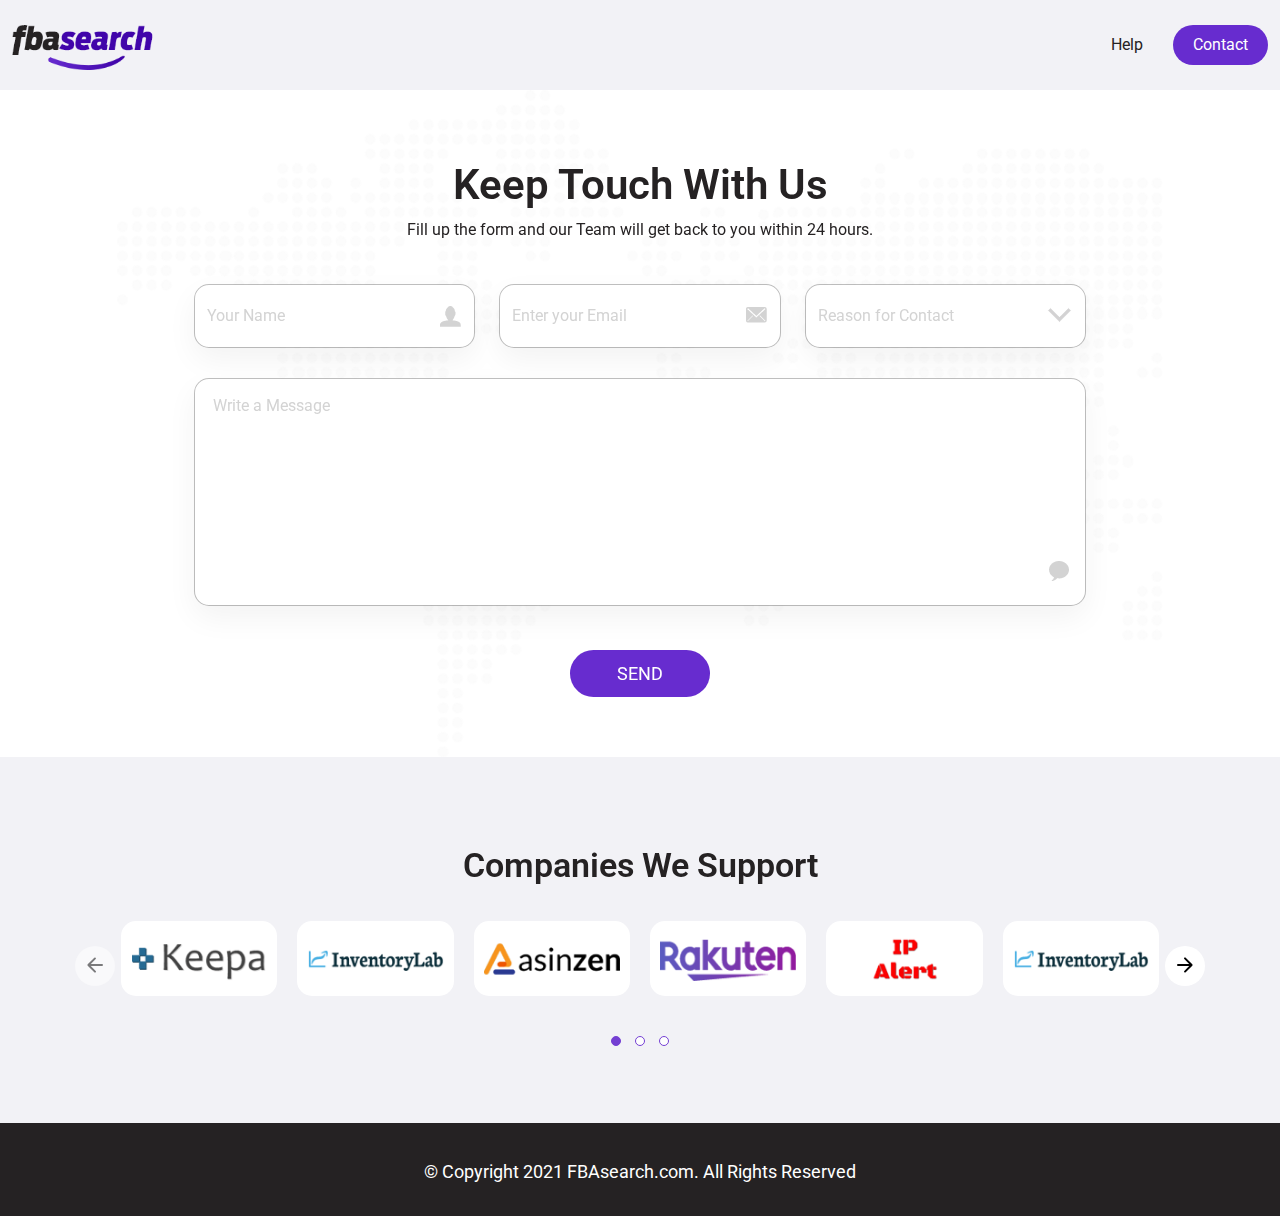
<file: fba search/contact.html>
<!DOCTYPE html>
<html lang="en">
   <head>
      <meta charset="utf-8">
      <meta content="width=device-width, initial-scale=1.0" name="viewport">
      <title>FBA Search</title>
      <meta content="" name="description">
      <meta content="" name="keywords">
      <!-- Favicons -->  
      <link href="assets/img/favicon.png" rel="icon">
      <link href="assets/img/apple-touch-icon.png" rel="apple-touch-icon">
      <!-- Google Fonts -->  
      <link href="https://fonts.googleapis.com/css2?family=Roboto:wght@100;300;400;500;700;900&display=swap" rel="stylesheet">
      <!-- Vendor CSS Files -->  
      <link href="assets/vendor/bootstrap/css/bootstrap.min.css" rel="stylesheet">
      <link href="assets/vendor/bootstrap-icons/bootstrap-icons.css" rel="stylesheet">
      <link href="assets/vendor/aos/aos.css" rel="stylesheet">
      <link href="assets/vendor/swiper/swiper-bundle.min.css" rel="stylesheet">
      <!-- Template Main CSS File -->  
      <link href="assets/css/style.css" rel="stylesheet">
   </head>
   <body>
      <!-- ======= Header ======= -->  
      <header id="header" class="header fixed-top inner-header">
         <div class="container-fluid container-xl d-flex align-items-center justify-content-between">
            <a href="index.html" class="logo d-flex align-items-center">        <img src="assets/img/logo.png" alt="">      </a>      
            <nav id="navbar" class="navbar">
               <ul>
                  <li><a class="nav-link scrollto " href="faq.html">Help</a></li>
                  <li><a class="getstarted scrollto" href="contact.html">Contact</a></li>
               </ul>
               <i class="bi bi-list mobile-nav-toggle"></i>      
            </nav>
            <!-- .navbar -->    
         </div>
      </header>
      <!-- End Header -->     <!-- ======= search Section ======= -->    
      <section id="contact" class="contact-box">
         <div class="container" data-aos="fade-up">
            <div class="row">
               <div class="col-lg-12 text-center">
                  <div class="contact" data-aos="fade-up" data-aos-delay="200">
                     <h2>Keep Touch With Us</h2>
                     <p>Fill up the form and our Team will get back to you within 24 hours.</p>
                  </div>
               </div>
            </div>
            <div class="row f-box">
               <div class="col-lg-1"></div>
               <div class="col-lg-10">
                  <form action="forms/contact.php" method="post" class="php-email-form">
                     <div class="row gy-4 form-3">
                        <div class="col-md-4">					<span class="name-s">                  <input type="text" name="name" class="form-control" placeholder="Your Name" required>				  </span>                </div>
                        <div class="col-md-4 ">				<span class="email-s">                  <input type="email" class="form-control" name="email" placeholder="Enter your Email" required>				 </span>                </div>
                        <div class="col-md-4 ">
                           <span class="reason-s">
                              <select class="form-control" name="Reason for Contact" required>
                                 <option>Reason for Contact</option>
                                 <option>Reason for Contact</option>
                                 <option>Reason for Contact</option>
                              </select>
                           </span>
                        </div>
                     </div>
                     <div class="row gy-4">
                        <div class="col-md-12">					<span class="comment-s">					  <textarea class="form-control" name="message" rows="6" placeholder="Write a Message" ></textarea>					  </span>					</div>
                        <div class="col-md-12 text-center">                 					  <button type="submit">SEND</button>					</div>
                     </div>
                  </form>
               </div>
               <div class="col-lg-1"></div>
            </div>
         </div>
      </section>
      <!-- End search Section -->  <!-- ======= Hero Section ======= -->    
      <section id="company" class="company d-flex align-items-center">
         <div class="container">
            <div class="row">
               <div class="col-lg-12" data-aos="fade-up" data-aos-delay="600">
                  <h4 class="text-center slide-heading">Companies We Support</h4>
                  <div class="slides owl-s">
				<div class="owl-carousel owl-theme">
				<div class="item"><img src="assets/img/clients/1.png" class="img-fluid" alt=""></div>
				<div class="item"><img src="assets/img/clients/2.png" class="img-fluid" alt=""></div>
				<div class="item"><img src="assets/img/clients/3.png" class="img-fluid" alt=""></div>
				<div class="item"><img src="assets/img/clients/4.png" class="img-fluid" alt=""></div>
				<div class="item"><img src="assets/img/clients/5.png" class="img-fluid" alt=""></div>
				<div class="item"><img src="assets/img/clients/2.png" class="img-fluid" alt=""></div>
				<div class="item"><img src="assets/img/clients/1.png" class="img-fluid" alt=""></div>
				<div class="item"><img src="assets/img/clients/2.png" class="img-fluid" alt=""></div>
				<div class="item"><img src="assets/img/clients/3.png" class="img-fluid" alt=""></div>
				<div class="item"><img src="assets/img/clients/4.png" class="img-fluid" alt=""></div>
				<div class="item"><img src="assets/img/clients/5.png" class="img-fluid" alt=""></div>
				<div class="item"><img src="assets/img/clients/2.png" class="img-fluid" alt=""></div>
				<div class="item"><img src="assets/img/clients/1.png" class="img-fluid" alt=""></div>
				<div class="item"><img src="assets/img/clients/2.png" class="img-fluid" alt=""></div>
				<div class="item"><img src="assets/img/clients/3.png" class="img-fluid" alt=""></div>
				<div class="item"><img src="assets/img/clients/4.png" class="img-fluid" alt=""></div>
				<div class="item"><img src="assets/img/clients/5.png" class="img-fluid" alt=""></div>
				<div class="item"><img src="assets/img/clients/2.png" class="img-fluid" alt=""></div>
				
			   
			  </div>
			</div>
               </div>
            </div>
         </div>
      </section>
      <!-- End Hero -->  
      <div class="footer-search">
         <div class="container">
            <div class="row">
               <div class="col-lg-12">
                  <p class="copyright text-center">© Copyright 2021 FBAsearch.com. All Rights Reserved</p>
               </div>
            </div>
         </div>
      </div>
       <a href="#" class="back-to-top d-flex align-items-center justify-content-center"><i class="bi bi-arrow-up-short"></i></a>

  <!-- Vendor JS Files -->
  
  <script src="assets/vendor/bootstrap/js/bootstrap.bundle.js"></script>
  <script src="assets/vendor/aos/aos.js"></script>
  <script src="assets/vendor/swiper/swiper-bundle.min.js"></script>
 
  <script src="assets/vendor/isotope-layout/isotope.pkgd.min.js"></script>
  <script src="assets/vendor/glightbox/js/glightbox.min.js"></script>
  
   <link rel="stylesheet" href="assets/css/owl.carousel.min.css">
    <link rel="stylesheet" href="assets/css/owl.theme.default.min.css">
	
   <script src="assets/js/jquery.min.js"></script>
    <script src="assets/js/owl.carousel.js"></script>

  <!-- Template Main JS File -->
  <script src="assets/js/main.js"></script>
			<script>
					$(document).ready(function() {
					  $('.owl-carousel').owlCarousel({
						loop:true,
						margin:20,
						responsiveClass:true,
						responsive:{
							0:{
								items:2,
								nav:true
							},
							600:{
								items:2,
								nav:false
							},
							1000:{
								items:6,
								nav:true,
								loop:false
							}
						}
					})
					 })
          </script>

</body>

</html>
</file>
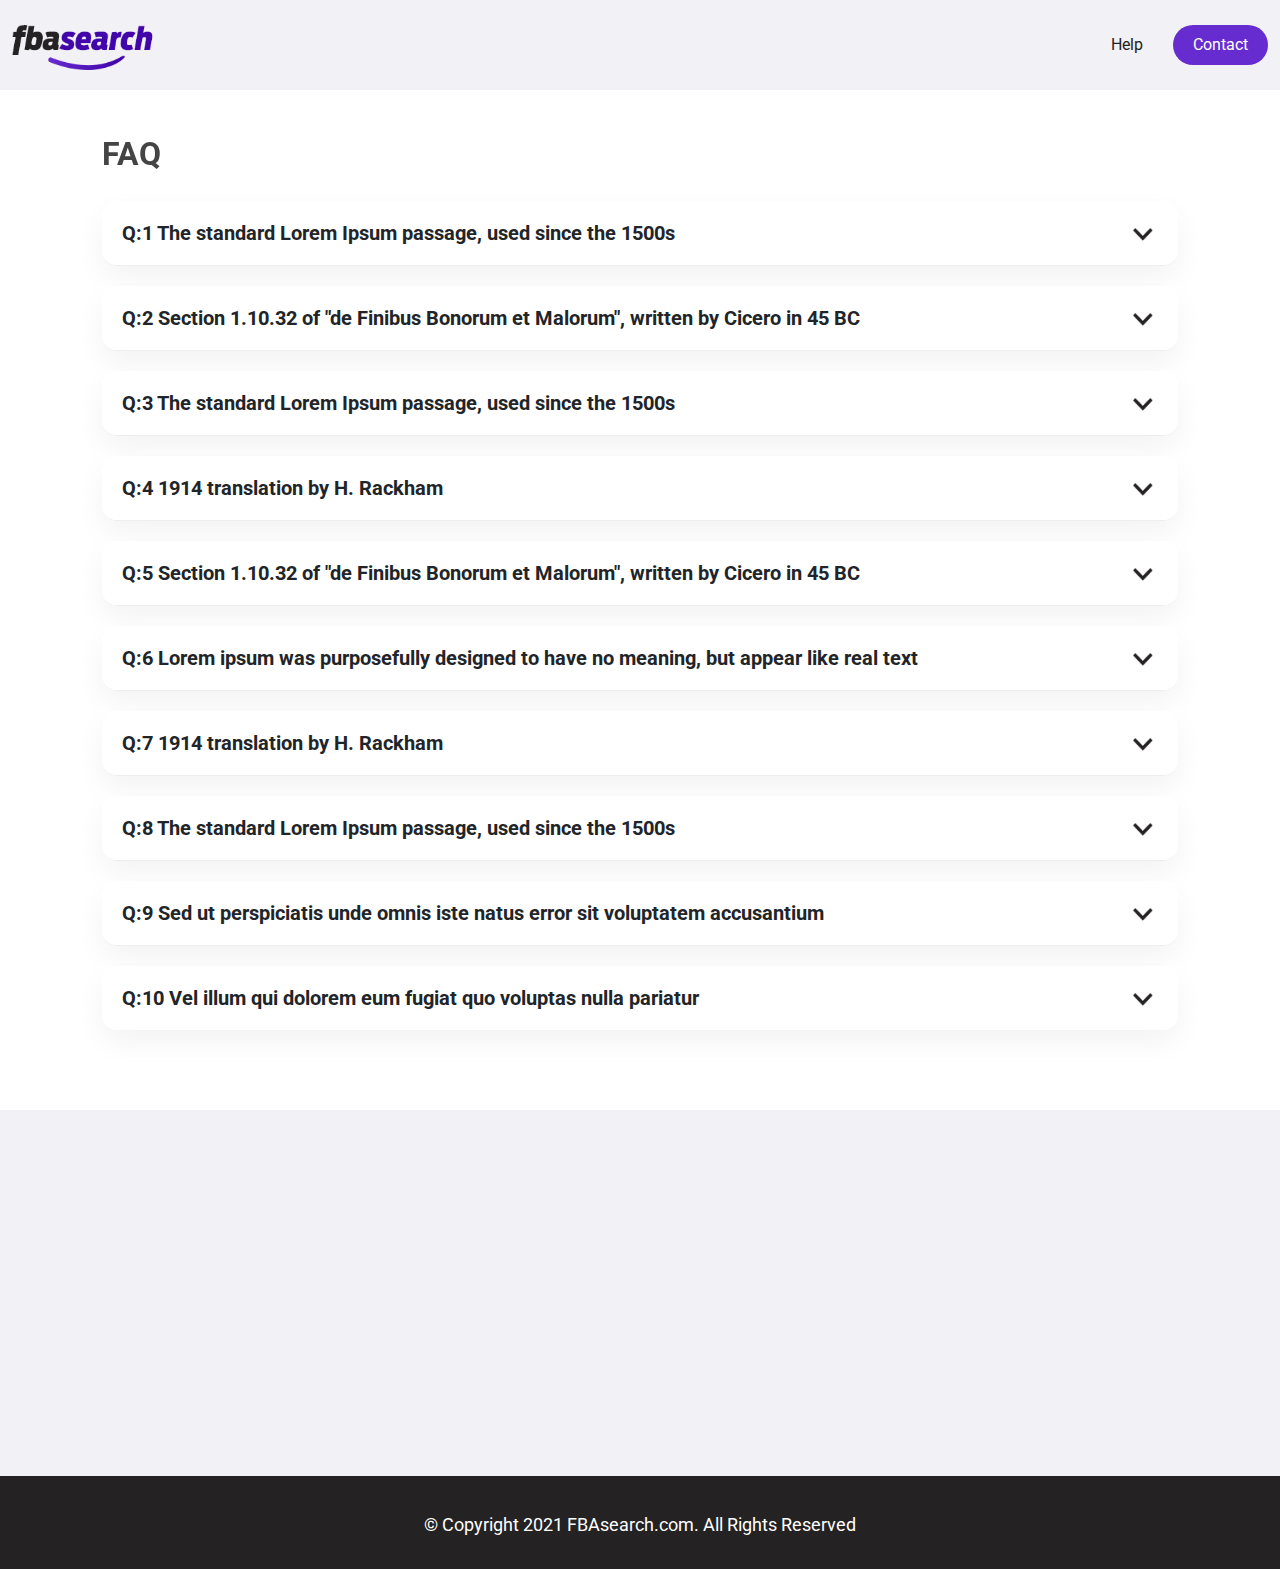
<file: fba search/faq.html>
<!DOCTYPE html>
<html lang="en">
   <head>
      <meta charset="utf-8">
      <meta content="width=device-width, initial-scale=1.0" name="viewport">
      <title>FBA Search</title>
      <meta content="" name="description">
      <meta content="" name="keywords">
      <!-- Favicons -->  
      <link href="assets/img/favicon.png" rel="icon">
      <link href="assets/img/apple-touch-icon.png" rel="apple-touch-icon">
      <!-- Google Fonts -->  
      <link href="https://fonts.googleapis.com/css2?family=Roboto:wght@100;300;400;500;700;900&display=swap" rel="stylesheet">
      <!-- Vendor CSS Files -->  
      <link href="assets/vendor/bootstrap/css/bootstrap.min.css" rel="stylesheet">
      <link href="assets/vendor/bootstrap-icons/bootstrap-icons.css" rel="stylesheet">
      <link href="assets/vendor/aos/aos.css" rel="stylesheet">
      <link href="assets/vendor/remixicon/remixicon.css" rel="stylesheet">
      <link href="assets/vendor/swiper/swiper-bundle.min.css" rel="stylesheet">
      <link href="assets/vendor/glightbox/css/glightbox.min.css" rel="stylesheet">
      <!-- Template Main CSS File -->  
      <link href="assets/css/style.css" rel="stylesheet">
   </head>
   <body>
      <!-- ======= Header ======= -->  
      <header id="header" class="header fixed-top inner-header">
         <div class="container-fluid container-xl d-flex align-items-center justify-content-between">
            <a href="index.html" class="logo d-flex align-items-center">        <img src="assets/img/logo.png" alt="">      </a>      
            <nav id="navbar" class="navbar">
               <ul>
                  <li><a class="nav-link scrollto " href="faq.html">Help</a></li>
                  <li><a class="getstarted scrollto" href="contact.html">Contact</a></li>
               </ul>
               <i class="bi bi-list mobile-nav-toggle"></i>      
            </nav>
            <!-- .navbar -->    
         </div>
      </header>
      <!-- End Header -->     <!-- ======= search Section ======= -->    
      <section id="faq" class="faq-box">
         <div class="container" data-aos="fade-up">
            <div class="row">
               <div class="col-lg-12">
                  <div class="faq" data-aos="fade-up" data-aos-delay="200">
                     <h2>FAQ</h2>
                  </div>
               </div>
            </div>
            <div class="row f-box">
               <div class="col-lg-12">
                  <div class="accordion accordion-flush" id="faqlist1">
                     <div class="accordion-item">
                        <h2 class="accordion-header">                  <button class="accordion-button collapsed" type="button" data-bs-toggle="collapse" data-bs-target="#faq-content-1">                    Q:1 The standard Lorem Ipsum passage, used since the 1500s                  </button>                </h2>
                        <div id="faq-content-1" class="accordion-collapse collapse" data-bs-parent="#faqlist1">
                           <div class="accordion-body">                    Sed ut perspiciatis unde omnis iste natus error sit voluptatem accusantium doloremque laudantium, totam rem aperiam, eaque ipsa quae ab illo inventore veritatis et quasi architecto beatae vitae dicta sunt explicabo. Nemo enim ipsam voluptatem quia voluptas sit aspernatur aut odit aut fugit, sed quia consequuntur magni dolores eos qui ratione voluptatem sequi nesciunt. Neque porro quisquam est, qui dolorem ipsum quia dolor sit amet, consectetur, adipisci velit, sed quia non numquam eius modi tempora incidunt ut labore et dolore magnam aliquam quaerat voluptatem. Ut enim ad minima veniam, quis nostrum exercitationem ullam corporis suscipit laboriosam, nisi ut aliquid ex ea commodi consequatur? Quis autem vel eum iure reprehenderit qui in ea voluptate velit esse quam nihil molestiae consequatur, vel illum qui dolorem eum fugiat quo voluptas nulla pariatur?                  </div>
                        </div>
                     </div>
                     <div class="accordion-item">
                        <h2 class="accordion-header">                  <button class="accordion-button collapsed" type="button" data-bs-toggle="collapse" data-bs-target="#faq-content-2">                   Q:2 Section 1.10.32 of "de Finibus Bonorum et Malorum", written by Cicero in 45 BC                  </button>                </h2>
                        <div id="faq-content-2" class="accordion-collapse collapse" data-bs-parent="#faqlist1">
                           <div class="accordion-body">                    Sed ut perspiciatis unde omnis iste natus error sit voluptatem accusantium doloremque laudantium, totam rem aperiam, eaque ipsa quae ab illo inventore veritatis et quasi architecto beatae vitae dicta sunt explicabo. Nemo enim ipsam voluptatem quia voluptas sit aspernatur aut odit aut fugit, sed quia consequuntur magni dolores eos qui ratione voluptatem sequi nesciunt. Neque porro quisquam est, qui dolorem ipsum quia dolor sit amet, consectetur, adipisci velit, sed quia non numquam eius modi tempora incidunt ut labore et dolore magnam aliquam quaerat voluptatem. Ut enim ad minima veniam, quis nostrum exercitationem ullam corporis suscipit laboriosam, nisi ut aliquid ex ea commodi consequatur? Quis autem vel eum iure reprehenderit qui in ea voluptate velit esse quam nihil molestiae consequatur, vel illum qui dolorem eum fugiat quo voluptas nulla pariatur?                  </div>
                        </div>
                     </div>
                     <div class="accordion-item">
                        <h2 class="accordion-header">                  <button class="accordion-button collapsed" type="button" data-bs-toggle="collapse" data-bs-target="#faq-content-3">                    Q:3 The standard Lorem Ipsum passage, used since the 1500s                  </button>                </h2>
                        <div id="faq-content-3" class="accordion-collapse collapse" data-bs-parent="#faqlist1">
                           <div class="accordion-body">                    Sed ut perspiciatis unde omnis iste natus error sit voluptatem accusantium doloremque laudantium, totam rem aperiam, eaque ipsa quae ab illo inventore veritatis et quasi architecto beatae vitae dicta sunt explicabo. Nemo enim ipsam voluptatem quia voluptas sit aspernatur aut odit aut fugit, sed quia consequuntur magni dolores eos qui ratione voluptatem sequi nesciunt. Neque porro quisquam est, qui dolorem ipsum quia dolor sit amet, consectetur, adipisci velit, sed quia non numquam eius modi tempora incidunt ut labore et dolore magnam aliquam quaerat voluptatem. Ut enim ad minima veniam, quis nostrum exercitationem ullam corporis suscipit laboriosam, nisi ut aliquid ex ea commodi consequatur? Quis autem vel eum iure reprehenderit qui in ea voluptate velit esse quam nihil molestiae consequatur, vel illum qui dolorem eum fugiat quo voluptas nulla pariatur?                  </div>
                        </div>
                     </div>
                     <div class="accordion-item">
                        <h2 class="accordion-header">                  <button class="accordion-button collapsed" type="button" data-bs-toggle="collapse" data-bs-target="#faq-content-4">                    Q:4 1914 translation by H. Rackham                  </button>                </h2>
                        <div id="faq-content-4" class="accordion-collapse collapse" data-bs-parent="#faqlist1">
                           <div class="accordion-body">                    Sed ut perspiciatis unde omnis iste natus error sit voluptatem accusantium doloremque laudantium, totam rem aperiam, eaque ipsa quae ab illo inventore veritatis et quasi architecto beatae vitae dicta sunt explicabo. Nemo enim ipsam voluptatem quia voluptas sit aspernatur aut odit aut fugit, sed quia consequuntur magni dolores eos qui ratione voluptatem sequi nesciunt. Neque porro quisquam est, qui dolorem ipsum quia dolor sit amet, consectetur, adipisci velit, sed quia non numquam eius modi tempora incidunt ut labore et dolore magnam aliquam quaerat voluptatem. Ut enim ad minima veniam, quis nostrum exercitationem ullam corporis suscipit laboriosam, nisi ut aliquid ex ea commodi consequatur? Quis autem vel eum iure reprehenderit qui in ea voluptate velit esse quam nihil molestiae consequatur, vel illum qui dolorem eum fugiat quo voluptas nulla pariatur?                  </div>
                        </div>
                     </div>
                     <div class="accordion-item">
                        <h2 class="accordion-header">                  <button class="accordion-button collapsed" type="button" data-bs-toggle="collapse" data-bs-target="#faq-content-5">                    Q:5 Section 1.10.32 of "de Finibus Bonorum et Malorum", written by Cicero in 45 BC                  </button>                </h2>
                        <div id="faq-content-5" class="accordion-collapse collapse" data-bs-parent="#faqlist1">
                           <div class="accordion-body">                    Sed ut perspiciatis unde omnis iste natus error sit voluptatem accusantium doloremque laudantium, totam rem aperiam, eaque ipsa quae ab illo inventore veritatis et quasi architecto beatae vitae dicta sunt explicabo. Nemo enim ipsam voluptatem quia voluptas sit aspernatur aut odit aut fugit, sed quia consequuntur magni dolores eos qui ratione voluptatem sequi nesciunt. Neque porro quisquam est, qui dolorem ipsum quia dolor sit amet, consectetur, adipisci velit, sed quia non numquam eius modi tempora incidunt ut labore et dolore magnam aliquam quaerat voluptatem. Ut enim ad minima veniam, quis nostrum exercitationem ullam corporis suscipit laboriosam, nisi ut aliquid ex ea commodi consequatur? Quis autem vel eum iure reprehenderit qui in ea voluptate velit esse quam nihil molestiae consequatur, vel illum qui dolorem eum fugiat quo voluptas nulla pariatur?                  </div>
                        </div>
                     </div>
                     <div class="accordion-item">
                        <h2 class="accordion-header">                  <button class="accordion-button collapsed" type="button" data-bs-toggle="collapse" data-bs-target="#faq-content-6">                    Q:6 Lorem ipsum was purposefully designed to have no meaning, but appear like real text                  </button>                </h2>
                        <div id="faq-content-6" class="accordion-collapse collapse" data-bs-parent="#faqlist1">
                           <div class="accordion-body">                    Sed ut perspiciatis unde omnis iste natus error sit voluptatem accusantium doloremque laudantium, totam rem aperiam, eaque ipsa quae ab illo inventore veritatis et quasi architecto beatae vitae dicta sunt explicabo. Nemo enim ipsam voluptatem quia voluptas sit aspernatur aut odit aut fugit, sed quia consequuntur magni dolores eos qui ratione voluptatem sequi nesciunt. Neque porro quisquam est, qui dolorem ipsum quia dolor sit amet, consectetur, adipisci velit, sed quia non numquam eius modi tempora incidunt ut labore et dolore magnam aliquam quaerat voluptatem. Ut enim ad minima veniam, quis nostrum exercitationem ullam corporis suscipit laboriosam, nisi ut aliquid ex ea commodi consequatur? Quis autem vel eum iure reprehenderit qui in ea voluptate velit esse quam nihil molestiae consequatur, vel illum qui dolorem eum fugiat quo voluptas nulla pariatur?                  </div>
                        </div>
                     </div>
                     <div class="accordion-item">
                        <h2 class="accordion-header">                  <button class="accordion-button collapsed" type="button" data-bs-toggle="collapse" data-bs-target="#faq-content-7">                    Q:7 1914 translation by H. Rackham                  </button>                </h2>
                        <div id="faq-content-7" class="accordion-collapse collapse" data-bs-parent="#faqlist1">
                           <div class="accordion-body">                    Sed ut perspiciatis unde omnis iste natus error sit voluptatem accusantium doloremque laudantium, totam rem aperiam, eaque ipsa quae ab illo inventore veritatis et quasi architecto beatae vitae dicta sunt explicabo. Nemo enim ipsam voluptatem quia voluptas sit aspernatur aut odit aut fugit, sed quia consequuntur magni dolores eos qui ratione voluptatem sequi nesciunt. Neque porro quisquam est, qui dolorem ipsum quia dolor sit amet, consectetur, adipisci velit, sed quia non numquam eius modi tempora incidunt ut labore et dolore magnam aliquam quaerat voluptatem. Ut enim ad minima veniam, quis nostrum exercitationem ullam corporis suscipit laboriosam, nisi ut aliquid ex ea commodi consequatur? Quis autem vel eum iure reprehenderit qui in ea voluptate velit esse quam nihil molestiae consequatur, vel illum qui dolorem eum fugiat quo voluptas nulla pariatur?                  </div>
                        </div>
                     </div>
                     <div class="accordion-item">
                        <h2 class="accordion-header">                  <button class="accordion-button collapsed" type="button" data-bs-toggle="collapse" data-bs-target="#faq-content-8">                    Q:8 The standard Lorem Ipsum passage, used since the 1500s                  </button>                </h2>
                        <div id="faq-content-8" class="accordion-collapse collapse" data-bs-parent="#faqlist1">
                           <div class="accordion-body">                    Sed ut perspiciatis unde omnis iste natus error sit voluptatem accusantium doloremque laudantium, totam rem aperiam, eaque ipsa quae ab illo inventore veritatis et quasi architecto beatae vitae dicta sunt explicabo. Nemo enim ipsam voluptatem quia voluptas sit aspernatur aut odit aut fugit, sed quia consequuntur magni dolores eos qui ratione voluptatem sequi nesciunt. Neque porro quisquam est, qui dolorem ipsum quia dolor sit amet, consectetur, adipisci velit, sed quia non numquam eius modi tempora incidunt ut labore et dolore magnam aliquam quaerat voluptatem. Ut enim ad minima veniam, quis nostrum exercitationem ullam corporis suscipit laboriosam, nisi ut aliquid ex ea commodi consequatur? Quis autem vel eum iure reprehenderit qui in ea voluptate velit esse quam nihil molestiae consequatur, vel illum qui dolorem eum fugiat quo voluptas nulla pariatur?                  </div>
                        </div>
                     </div>
                     <div class="accordion-item">
                        <h2 class="accordion-header">                  <button class="accordion-button collapsed" type="button" data-bs-toggle="collapse" data-bs-target="#faq-content-9">                    Q:9 Sed ut perspiciatis unde omnis iste natus error sit voluptatem accusantium                  </button>                </h2>
                        <div id="faq-content-9" class="accordion-collapse collapse" data-bs-parent="#faqlist1">
                           <div class="accordion-body">                    Sed ut perspiciatis unde omnis iste natus error sit voluptatem accusantium doloremque laudantium, totam rem aperiam, eaque ipsa quae ab illo inventore veritatis et quasi architecto beatae vitae dicta sunt explicabo. Nemo enim ipsam voluptatem quia voluptas sit aspernatur aut odit aut fugit, sed quia consequuntur magni dolores eos qui ratione voluptatem sequi nesciunt. Neque porro quisquam est, qui dolorem ipsum quia dolor sit amet, consectetur, adipisci velit, sed quia non numquam eius modi tempora incidunt ut labore et dolore magnam aliquam quaerat voluptatem. Ut enim ad minima veniam, quis nostrum exercitationem ullam corporis suscipit laboriosam, nisi ut aliquid ex ea commodi consequatur? Quis autem vel eum iure reprehenderit qui in ea voluptate velit esse quam nihil molestiae consequatur, vel illum qui dolorem eum fugiat quo voluptas nulla pariatur?                  </div>
                        </div>
                     </div>
                     <div class="accordion-item">
                        <h2 class="accordion-header">                  <button class="accordion-button collapsed" type="button" data-bs-toggle="collapse" data-bs-target="#faq-content-10">                    Q:10 Vel illum qui dolorem eum fugiat quo voluptas nulla pariatur                  </button>                </h2>
                        <div id="faq-content-10" class="accordion-collapse collapse" data-bs-parent="#faqlist1">
                           <div class="accordion-body">                    Sed ut perspiciatis unde omnis iste natus error sit voluptatem accusantium doloremque laudantium, totam rem aperiam, eaque ipsa quae ab illo inventore veritatis et quasi architecto beatae vitae dicta sunt explicabo. Nemo enim ipsam voluptatem quia voluptas sit aspernatur aut odit aut fugit, sed quia consequuntur magni dolores eos qui ratione voluptatem sequi nesciunt. Neque porro quisquam est, qui dolorem ipsum quia dolor sit amet, consectetur, adipisci velit, sed quia non numquam eius modi tempora incidunt ut labore et dolore magnam aliquam quaerat voluptatem. Ut enim ad minima veniam, quis nostrum exercitationem ullam corporis suscipit laboriosam, nisi ut aliquid ex ea commodi consequatur? Quis autem vel eum iure reprehenderit qui in ea voluptate velit esse quam nihil molestiae consequatur, vel illum qui dolorem eum fugiat quo voluptas nulla pariatur?                  </div>
                        </div>
                     </div>
                  </div>
               </div>
            </div>
         </div>
      </section>
      <!-- End search Section -->  <!-- ======= Hero Section ======= -->    
      <section id="company" class="company d-flex align-items-center">
         <div class="container">
            <div class="row">
               <div class="col-lg-12" data-aos="fade-up" data-aos-delay="600">
                  <h4 class="text-center slide-heading">Companies We Support</h4>
                  <div class="slides owl-s">
				<div class="owl-carousel owl-theme">
				<div class="item"><img src="assets/img/clients/1.png" class="img-fluid" alt=""></div>
				<div class="item"><img src="assets/img/clients/2.png" class="img-fluid" alt=""></div>
				<div class="item"><img src="assets/img/clients/3.png" class="img-fluid" alt=""></div>
				<div class="item"><img src="assets/img/clients/4.png" class="img-fluid" alt=""></div>
				<div class="item"><img src="assets/img/clients/5.png" class="img-fluid" alt=""></div>
				<div class="item"><img src="assets/img/clients/2.png" class="img-fluid" alt=""></div>
				<div class="item"><img src="assets/img/clients/1.png" class="img-fluid" alt=""></div>
				<div class="item"><img src="assets/img/clients/2.png" class="img-fluid" alt=""></div>
				<div class="item"><img src="assets/img/clients/3.png" class="img-fluid" alt=""></div>
				<div class="item"><img src="assets/img/clients/4.png" class="img-fluid" alt=""></div>
				<div class="item"><img src="assets/img/clients/5.png" class="img-fluid" alt=""></div>
				<div class="item"><img src="assets/img/clients/2.png" class="img-fluid" alt=""></div>
				<div class="item"><img src="assets/img/clients/1.png" class="img-fluid" alt=""></div>
				<div class="item"><img src="assets/img/clients/2.png" class="img-fluid" alt=""></div>
				<div class="item"><img src="assets/img/clients/3.png" class="img-fluid" alt=""></div>
				<div class="item"><img src="assets/img/clients/4.png" class="img-fluid" alt=""></div>
				<div class="item"><img src="assets/img/clients/5.png" class="img-fluid" alt=""></div>
				<div class="item"><img src="assets/img/clients/2.png" class="img-fluid" alt=""></div>
				
			   
			  </div>
			</div>
               </div>
            </div>
         </div>
      </section>
      <!-- End Hero -->  
      <div class="footer-search">
         <div class="container">
            <div class="row">
               <div class="col-lg-12">
                  <p class="copyright text-center">© Copyright 2021 FBAsearch.com. All Rights Reserved</p>
               </div>
            </div>
         </div>
      </div>
     <a href="#" class="back-to-top d-flex align-items-center justify-content-center"><i class="bi bi-arrow-up-short"></i></a>

  <!-- Vendor JS Files -->
  
  <script src="assets/vendor/bootstrap/js/bootstrap.bundle.js"></script>
  <script src="assets/vendor/aos/aos.js"></script>
  <script src="assets/vendor/swiper/swiper-bundle.min.js"></script>
 
  <script src="assets/vendor/isotope-layout/isotope.pkgd.min.js"></script>
  <script src="assets/vendor/glightbox/js/glightbox.min.js"></script>
  
   <link rel="stylesheet" href="assets/css/owl.carousel.min.css">
    <link rel="stylesheet" href="assets/css/owl.theme.default.min.css">
	
   <script src="assets/js/jquery.min.js"></script>
    <script src="assets/js/owl.carousel.js"></script>

  <!-- Template Main JS File -->
  <script src="assets/js/main.js"></script>
			<script>
					$(document).ready(function() {
					  $('.owl-carousel').owlCarousel({
						loop:true,
						margin:20,
						responsiveClass:true,
						responsive:{
							0:{
								items:2,
								nav:true
							},
							600:{
								items:2,
								nav:false
							},
							1000:{
								items:6,
								nav:true,
								loop:false
							}
						}
					})
					 })
          </script>

</body>

</html>
</file>
<file: fba search/assets/css/style.css>
/*--------------------------------------------------------------
# General
--------------------------------------------------------------*/
@font-face {
	font-family: 'Conv_AirbnbCerealBold';
	src: url('fonts/AirbnbCerealBold.eot');
	src: url('fonts/AirbnbCerealBold.woff') format('woff'), url('fonts/AirbnbCerealBold.ttf') format('truetype'), url('fonts/AirbnbCerealBold.svg') format('svg');
	font-weight: normal;
	font-style: normal;
}

:root {
  scroll-behavior: smooth;
}

body {
  font-family: 'Roboto', sans-serif;
  color: #444444;
}

a {
  color: #4154f1;
  text-decoration: none;
}

a:hover {
  color: #717ff5;
  text-decoration: none;
}



/*--------------------------------------------------------------
# Sections
--------------------------------------------------------------*/
section {
  padding: 60px 0;
  overflow: hidden;
}
.desktop-hide {display:none !important;}
.section-header {
  text-align: center;
  padding-bottom: 40px;
}

.section-header h2 {
  font-size: 13px;
  letter-spacing: 1px;
  font-weight: 700;
  margin: 0;
  color: #4154f1;
  text-transform: uppercase;
}

.section-header p {
  margin: 10px 0 0 0;
  padding: 0;
  font-size: 38px;
  line-height: 42px;
  font-weight: 700;
  color: #012970;
}

@media (max-width: 768px) {
  .section-header p {
    font-size: 28px;
    line-height: 32px;
  }
}

/*--------------------------------------------------------------
# Breadcrumbs
--------------------------------------------------------------*/
.breadcrumbs {
  padding: 15px 0;
  background: #012970;
  min-height: 40px;
  margin-top: 82px;
  color: #fff;
}

@media (max-width: 992px) {
  .breadcrumbs {
    margin-top: 57px;
  }
}

.breadcrumbs h2 {
  font-size: 28px;
  font-weight: 500;
}

.breadcrumbs ol {
  display: flex;
  flex-wrap: wrap;
  list-style: none;
  padding: 0 0 10px 0;
  margin: 0;
  font-size: 14px;
}

.breadcrumbs ol a {
  color: #fff;
  transition: 0.3s;
}

.breadcrumbs ol a:hover {
  text-decoration: underline;
}

.breadcrumbs ol li + li {
  padding-left: 10px;
}

.breadcrumbs ol li + li::before {
  display: inline-block;
  padding-right: 10px;
  color: #8894f6;
  content: "/";
}

/*--------------------------------------------------------------
# Back to top button
--------------------------------------------------------------*/
.back-to-top {
  position: fixed;
  visibility: hidden;
  opacity: 0;
  right: 15px;
  bottom: 15px;
  z-index: 99999;
  background: #672CCF;
  width: 40px;
  height: 40px;
  border-radius: 4px;
  transition: all 0.4s;
}

.back-to-top i {
  font-size: 24px;
  color: #fff;
  line-height: 0;
}

.back-to-top:hover {
  background: #6776f4;
  color: #fff;
}

.back-to-top.active {
  visibility: visible;
  opacity: 1;
}

/*--------------------------------------------------------------
# Disable aos animation delay on mobile devices
--------------------------------------------------------------*/
@media screen and (max-width: 768px) {
  [data-aos-delay] {
    transition-delay: 0 !important;
  }
}

/*--------------------------------------------------------------
# Header
--------------------------------------------------------------*/
.header {
  transition: all 0.5s;
  z-index: 997;
  padding: 20px 0;
}

.header.header-scrolled {
  background: #fff;
  padding: 15px 0;
  box-shadow: 0px 2px 20px rgba(1, 41, 112, 0.1);
}

.header .logo {
  line-height: 0;
}

.header .logo img {
    max-height: 50px;
    margin-left: 0;
}

.header .logo span {
  font-size: 30px;
  font-weight: 700;
  letter-spacing: 1px;
  color: #012970;
  font-family: "Nunito", sans-serif;
  margin-top: 3px;
}

#header .container-xl{max-width:1380px;}

/*--------------------------------------------------------------
# Navigation Menu
--------------------------------------------------------------*/
/**
* Desktop Navigation 
*/
.navbar {
  padding: 0;
}

.navbar ul {
  margin: 0;
  padding: 0;
  display: flex;
  list-style: none;
  align-items: center;
}

.navbar li {
  position: relative;
}

.navbar a {
  display: flex;
  align-items: center;
  justify-content: space-between;
  padding: 10px 0 10px 30px;
  font-family: 'Roboto', sans-serif;
  font-size: 16px;
  font-weight: 400;
  color: #252223;
  white-space: nowrap;
  transition: 0.3s;
}

.navbar a i, .navbar a:focus i {
  font-size: 12px;
  line-height: 0;
  margin-left: 5px;
}

.navbar a:hover, .navbar .active, .navbar .active:focus, .navbar li:hover > a {
  color: #252223;
}

.navbar .getstarted {
    background: #672CCF;
    padding: 8px 20px;
    margin-left: 30px;
    border-radius: 45px;
    color: #fff;
}
.owl-nav {
    position: absolute;
    top: 7%;
    width: 100%;
}

.swiper-pagination-bullet-active, .owl-theme .owl-dots .owl-dot.active span, .owl-theme .owl-dots .owl-dot:hover span {
    opacity: 1;
    background: #672CCF !important;
	border:1px solid #672CCF;
}
.swiper-pagination-bullet, button.owl-dot span {background:#fff !important; border:1px solid #672CCF !important; opacity:.9 !important;}
section#hero .copyright {
    margin-bottom: 0px;
    font-size: 14px;
    margin-top: 74px;
}
.navbar .getstarted:hover {
  color: #fff;
  background: #252223;
}

.navbar .dropdown ul {
  display: block;
  position: absolute;
  left: 14px;
  top: calc(100% + 30px);
  margin: 0;
  padding: 10px 0;
  z-index: 99;
  opacity: 0;
  visibility: hidden;
  background: #fff;
  box-shadow: 0px 0px 30px rgba(127, 137, 161, 0.25);
  transition: 0.3s;
  border-radius: 4px;
}

.navbar .dropdown ul li {
  min-width: 200px;
}

.navbar .dropdown ul a {
  padding: 10px 20px;
  font-size: 15px;
  text-transform: none;
  font-weight: 600;
}

.navbar .dropdown ul a i {
  font-size: 12px;
}

.navbar .dropdown ul a:hover, .navbar .dropdown ul .active:hover, .navbar .dropdown ul li:hover > a {
  color: #4154f1;
}

.navbar .dropdown:hover > ul {
  opacity: 1;
  top: 100%;
  visibility: visible;
}

.navbar .dropdown .dropdown ul {
  top: 0;
  left: calc(100% - 30px);
  visibility: hidden;
}

.navbar .dropdown .dropdown:hover > ul {
  opacity: 1;
  top: 0;
  left: 100%;
  visibility: visible;
}

@media (max-width: 1366px) {
  .navbar .dropdown .dropdown ul {
    left: -90%;
  }
  .navbar .dropdown .dropdown:hover > ul {
    left: -100%;
  }
}

/**
* Mobile Navigation 
*/
.mobile-nav-toggle {
  color: #012970;
  font-size: 28px;
  cursor: pointer;
  display: none;
  line-height: 0;
  transition: 0.5s;
}

.mobile-nav-toggle.bi-x {
  color: #fff;
}

@media (max-width: 991px) {
	
	i.bi.bi-list.mobile-nav-toggle {
    display: none;
}
  .mobile-nav-toggle {
    display: block;
  }
  
}

.navbar-mobile {
  position: fixed;
  overflow: hidden;
  top: 0;
  right: 0;
  left: 0;
  bottom: 0;
  background: rgba(1, 22, 61, 0.9);
  transition: 0.3s;
}

.navbar-mobile .mobile-nav-toggle {
  position: absolute;
  top: 15px;
  right: 15px;
}

.navbar-mobile ul {
  display: block;
  position: absolute;
  top: 55px;
  right: 15px;
  bottom: 15px;
  left: 15px;
  padding: 10px 0;
  border-radius: 10px;
  background-color: #fff;
  overflow-y: auto;
  transition: 0.3s;
}

.navbar-mobile a {
  padding: 10px 20px;
  font-size: 15px;
  color: #012970;
}

.navbar-mobile a:hover, .navbar-mobile .active, .navbar-mobile li:hover > a {
  color: #4154f1;
}

.navbar-mobile .getstarted {
  margin: 15px;
}

.navbar-mobile .dropdown ul {
  position: static;
  display: none;
  margin: 10px 20px;
  padding: 10px 0;
  z-index: 99;
  opacity: 1;
  visibility: visible;
  background: #fff;
  box-shadow: 0px 0px 30px rgba(127, 137, 161, 0.25);
}

.navbar-mobile .dropdown ul li {
  min-width: 200px;
}

.navbar-mobile .dropdown ul a {
  padding: 10px 20px;
}

.navbar-mobile .dropdown ul a i {
  font-size: 12px;
}

.navbar-mobile .dropdown ul a:hover, .navbar-mobile .dropdown ul .active:hover, .navbar-mobile .dropdown ul li:hover > a {
  color: #4154f1;
}

.navbar-mobile .dropdown > .dropdown-active {
  display: block;
}

/*--------------------------------------------------------------
# Hero Section
--------------------------------------------------------------*/
 .bg-h {
  width: 100%;
  background: url(../img/banner.jpg) top center no-repeat;
  background-size: cover;
}

.hero h1 {
  margin: 0;
  font-size:64px;
  font-weight: 700;
  color: #252223;
}

.form-banner input[type="text"] {
    background: #FFFFFF 0% 0% no-repeat padding-box;
    box-shadow: 0px 40px 99px #80808033;
    border-radius: 65px;
    width: 100%;
    height: 70px;
	line-height:70px;
    border: none;
	    text-indent: 27px;
		font-size: 20px;
}
.form-banner input[type="submit"] {
    font-size: 0;
    border: none;
    position: absolute;
    right: -2px;
    top: 0px;
    height: 53px;
    width: 53px;
    background: transparent;
	z-index: 55;
}
.form-banner form {
    position: relative;
}
.form-banner {
    margin:0 auto; max-width: 800px;
}
.form-banner form:after {
    background: url(../img/Search.svg);
    content: "";
    position: absolute;
    right: 21px;
    top: 23px;
    height: 24px;
    width: 36px;
    background-repeat: no-repeat;
    background-size: contain;
}
.swiper-slide, .owl-item {
    background: #FFFFFF;
    border-radius: 15px;
    padding: 15px 10px;
    text-align: center;
}
.swiper-container-horizontal>.swiper-pagination-bullets, .swiper-pagination-custom, .swiper-pagination-fraction {
    bottom: -2px;
    
}

section#hero {
    padding-bottom: 26px;
    padding-top: 170px;
}
h4.text-center.slide-heading {
    font-family: 'Roboto', sans-serif;
    margin-top: 88px;
    margin-bottom: 35px;
    font-size: 34px;
    color: #252223;
    font-weight: 600;
}
.swiper-button-prev, .swiper-container-rtl .swiper-button-next {
    left: 10px;
    right: auto;
    height:40px;
    width:40px;
    background: #fff;
    border-radius: 50%;
}
.swiper-button-next, .swiper-container-rtl .swiper-button-prev, button.owl-next , button.owl-prev  {height: 40px;
    width:40px;
    background: #fff !important;
    border-radius: 50% !important; margin: 5px 0 !important;}
.swiper-button-next:hover, .swiper-button-prev:hover, button.owl-next:hover, button.owl-prev:hover { background: #672CCF !important;}
.swiper-wrapper {
    padding-bottom: 50px;
}
.form-banner input[type="text"]:focus {outline:none; border:none;}
.form-banner input::placeholder {color:#000;}
section#hero p {
    color: #252223;
    font-size: 16px;
    margin-top: 14px;
    font-weight: 500;
	margin-bottom: 20px;
}

.hero .btn-get-started {
  margin-top: 30px;
  line-height: 0;
  padding: 15px 40px;
  border-radius: 4px;
  transition: 0.5s;
  color: #fff;
  background: #4154f1;
  box-shadow: 0px 5px 30px rgba(65, 84, 241, 0.4);
}

.hero .btn-get-started span {
  font-family: "Nunito", sans-serif;
  font-weight: 600;
  font-size: 16px;
  letter-spacing: 1px;
}

.hero .btn-get-started i {
  margin-left: 5px;
  font-size: 18px;
  transition: 0.3s;
}

.hero .btn-get-started:hover i {
  transform: translateX(5px);
}

.hero .hero-img {
  text-align: right;
}
.clients-slider.swiper-container.swiper-container-initialized.swiper-container-horizontal.swiper-container-pointer-events{
    padding: 0;
    overflow: hidden;
    width: 93%;
}
button.owl-next {
    position: absolute;
    right: -46px;
}
button.owl-prev {
    position: absolute;
    left: -46px;
}
.owl-carousel {
	margin: 0 auto;
	padding: 0;
    width: 93% !important;
}
.owl-dots {
    margin-top: 35px;
}

.slides .swiper-pagination.swiper-pagination-clickable.swiper-pagination-bullets {
    text-align: center;
    width: 100%;
    bottom: -3px;
}
.slides .swiper-pagination-bullets .swiper-pagination-bullet {
    margin: 0 4px;
}
.slides .swiper-button-next, .slides .swiper-button-prev {
    top: 73%;
}
.slides .swiper-button-prev:hover:after, .slides .swiper-button-next:hover:after  {filter: brightness(0) invert(1);
}
.slides .swiper-button-prev:after, button.owl-prev span {content:url("../img/arrow-f.svg"); position: relative;
    top: 3px;} 
.slides .swiper-button-next:after, button.owl-next span {content:url("../img/arrow-f.svg"); position: relative; top: 3px;
    
-webkit-transform:rotate(180deg);
  -moz-transform: rotate(180deg);
  -ms-transform: rotate(180deg);
  -o-transform: rotate(180deg);
  transform: rotate(180deg);
} 
.owl-theme .owl-dots .owl-dot span {    
    margin: 5px 4px;
    
}
button.owl-prev:hover span, button.owl-next:hover span {filter: brightness(0) invert(1);}

.owl-theme .owl-nav {
    margin-top: 7px;
}
section#search {
    padding-top: 35px;
    padding-bottom: 45px;
}
.search-result-box h3 {
    font-size: 20px;
    font-family: 'Roboto', sans-serif;
    font-weight: 700;
    margin-top: 20px;
	color:#07080E;
}
.row.search-result-box p {
    font-size: 18px;
    color: #07080E;
}
.text-right {float:right;}
.row.search-result-box h2 {
    color: #252223;
    margin-top: 18px;
    font-family: 'Roboto', sans-serif;
}
.row.search-result-box .box {
    background: #FFFFFF 0% 0% no-repeat padding-box;
    box-shadow: 0px 12px 30px #0000000d;
    border: 0.5px solid #EEEEEE;
    border-radius: 15px;
}


.row.search-result-box .box:hover{background: transparent linear-gradient(102deg, #672CCF 0%, #4D18AB 100%) 0% 0% no-repeat padding-box;
box-shadow: 0px 12px 30px #0000000D;
border: 0.5px solid #70707052; }
.row.search-result-box .box:hover h2, .row.search-result-box .box:hover h3, .row.search-result-box .box:hover p {color:#fff;}
.row.search-result-box .box:hover p.golink.text-center span.arrow-right {background:#fff;}
.row.search-result-box .box-s {padding:11px 25px;}
p.golink.text-center {
    border-top: 0.5px solid #EEEEEE;
    padding-top: 15px;
	color:#672CCF;
	font-size:20px;
	font-weight:500;
}
p.golink.text-center span.arrow-right {
    background: #672CCF;
    width: 21px;
    height: 21px;
    border-radius: 50%;
    display: inline-block;
    line-height: 18px;
    margin-left: 5px;
    position: relative;
    top: -3px;
}
.box-s p {
    margin-bottom: 5px;
}
.search-result-box .box {
    margin-bottom: 25px;
}

.row.search-result-box .box-s h2 img {
    position: relative;
    top: -3px;
}
.box-s .col-lg-6>img {
    max-width: 100%;
    height: 83px;
    border: 1px solid #f3f3f3;
    border-radius: 50%;
    background: #fff;
}
p.golink.text-center span img {filter: brightness(0) invert(1);}
.row.search-result-box .box:hover  span img {filter: inherit;}
.row.search-result-box .box:hover  .box-s h2 img {filter: brightness(0) invert(1);}

.row.search-result-box {
    margin-top: 10px;
}
@media (min-width: 1024px) {
  .hero {
    background-attachment: fixed;
  }
}

@media (max-width: 991px) {
  .hero {
    height: auto;
    padding: 120px 0 60px 0;
  }
  .hero .hero-img {
    text-align: center;
    margin-top: 80px;
  }
  .hero .hero-img img {
    width: 80%;
  }
}

@media (max-width: 768px) {
  .hero {
    text-align: center;
  }
  .hero h1 {
    font-size: 32px;
  }
  .hero h2 {
    font-size: 24px;
  }
  .hero .hero-img img {
    width: 100%;
  }
}

/*--------------------------------------------------------------
# Index Page
--------------------------------------------------------------*/
/*--------------------------------------------------------------
# About
--------------------------------------------------------------*/
.about .content {
  background-color: #f6f9ff;
  padding: 40px;
}

.about h3 {
  font-size: 14px;
  font-weight: 700;
  color: #4154f1;
  text-transform: uppercase;
}

.about h2 {
  font-size: 24px;
  font-weight: 700;
  color: #012970;
}

.about p {
  margin: 15px 0 30px 0;
  line-height: 24px;
}

.about .btn-read-more {
  line-height: 0;
  padding: 15px 40px;
  border-radius: 4px;
  transition: 0.5s;
  color: #fff;
  background: #4154f1;
  box-shadow: 0px 5px 25px rgba(65, 84, 241, 0.3);
}

.about .btn-read-more span {
  font-family: "Nunito", sans-serif;
  font-weight: 600;
  font-size: 16px;
  letter-spacing: 1px;
}

.about .btn-read-more i {
  margin-left: 5px;
  font-size: 18px;
  transition: 0.3s;
}

.about .btn-read-more:hover i {
  transform: translateX(5px);
}

/*--------------------------------------------------------------
# Values
--------------------------------------------------------------*/
.values .box {
  padding: 30px;
  box-shadow: 0px 0 5px rgba(1, 41, 112, 0.08);
  text-align: center;
  transition: 0.3s;
  height: 100%;
}

.values .box img {
  padding: 30px 50px;
  transition: 0.5s;
  transform: scale(1.1);
}

.values .box h3 {
  font-size: 24px;
  color: #012970;
  font-weight: 700;
  margin-bottom: 18px;
}

.values .box:hover {
  box-shadow: 0px 0 30px rgba(1, 41, 112, 0.08);
}

.values .box:hover img {
  transform: scale(1);
}

/*--------------------------------------------------------------
# Counts
--------------------------------------------------------------*/
.counts {
  padding: 70px 0 60px;
}

.counts .count-box {
  display: flex;
  align-items: center;
  padding: 30px;
  width: 100%;
  background: #fff;
  box-shadow: 0px 0 30px rgba(1, 41, 112, 0.08);
}

.counts .count-box i {
  font-size: 42px;
  line-height: 0;
  margin-right: 20px;
  color: #4154f1;
}

.counts .count-box span {
  font-size: 36px;
  display: block;
  font-weight: 600;
  color: #0b198f;
}

.counts .count-box p {
  padding: 0;
  margin: 0;
  font-family: "Nunito", sans-serif;
  font-size: 14px;
}

/*--------------------------------------------------------------
# Features
--------------------------------------------------------------*/
.features .feature-box {
  padding: 24px 20px;
  box-shadow: 0px 0 30px rgba(1, 41, 112, 0.08);
  transition: 0.3s;
  height: 100%;
}

.features .feature-box h3 {
  font-size: 18px;
  color: #012970;
  font-weight: 700;
  margin: 0;
}

.features .feature-box i {
  line-height: 0;
  background: #ecf3ff;
  padding: 4px;
  margin-right: 10px;
  font-size: 24px;
  border-radius: 3px;
  transition: 0.3s;
}

.features .feature-box:hover i {
  background: #4154f1;
  color: #fff;
}

.features .feture-tabs {
  margin-top: 120px;
}

.features .feture-tabs h3 {
  color: #012970;
  font-weight: 700;
  font-size: 32px;
  margin-bottom: 10px;
}

@media (max-width: 768px) {
  .features .feture-tabs h3 {
    font-size: 28px;
  }
}

.features .feture-tabs .nav-pills {
  border-bottom: 1px solid #eee;
}

.features .feture-tabs .nav-link {
  background: none;
  text-transform: uppercase;
  font-size: 15px;
  font-weight: 600;
  color: #012970;
  padding: 12px 0;
  margin-right: 25px;
  margin-bottom: -2px;
  border-radius: 0;
}

.features .feture-tabs .nav-link.active {
  color: #4154f1;
  border-bottom: 3px solid #4154f1;
}

.features .feture-tabs .tab-content h4 {
  font-size: 18px;
  margin: 0;
  font-weight: 700;
  color: #012970;
}

.features .feture-tabs .tab-content i {
  font-size: 24px;
  line-height: 0;
  margin-right: 8px;
  color: #4154f1;
}

.features .feature-icons {
  margin-top: 120px;
}

.features .feature-icons h3 {
  color: #012970;
  font-weight: 700;
  font-size: 32px;
  margin-bottom: 20px;
  text-align: center;
}
.inner-header {
    background: #F2F2F6;
}
.result p {
    font-size:35px;
    color: #252223;
}
.fixed-top.inner-header {position:static;}
.fixed-top.header-scrolled {
    position: inherit;
}
.result p span {
    color: #672CCF;
}
section#company {
    background: #F2F2F6;
    padding-top: 0;
    padding-bottom: 65px;
}
.sort.text-right {
    float: right;
    font-size: 22px;
    font-weight: 500;
    margin-top: 14px;
}
.sort select {
    border: none;
    color: #672CCF;
    font-weight: 500;
}
.footer-search {
    background: #252223;
    padding: 35px 0 15px;
}
.footer-search p {color:#fff; font-size:18px;}
.row.search-result-box .box:hover p.golink.text-center {border-top: 0.5px solid #6f41c0;}
@media (max-width: 768px) {
  .features .feature-icons h3 {
    font-size: 28px;
  }
}

.features .feature-icons .content .icon-box {
  display: flex;
}

.features .feature-icons .content .icon-box h4 {
  font-size: 20px;
  font-weight: 700;
  margin: 0 0 10px 0;
  color: #012970;
}

.features .feature-icons .content .icon-box i {
  font-size: 44px;
  line-height: 44px;
  color: #0245bc;
  margin-right: 15px;
}

.features .feature-icons .content .icon-box p {
  font-size: 15px;
  color: #848484;
}

/*--------------------------------------------------------------
# Services
--------------------------------------------------------------*/
.services .service-box {
  box-shadow: 0px 0 30px rgba(1, 41, 112, 0.08);
  height: 100%;
  padding: 60px 30px;
  text-align: center;
  transition: 0.3s;
  border-radius: 5px;
}

.services .service-box .icon {
  font-size: 36px;
  padding: 40px 20px;
  border-radius: 4px;
  position: relative;
  margin-bottom: 25px;
  display: inline-block;
  line-height: 0;
  transition: 0.3s;
}

.services .service-box h3 {
  color: #444444;
  font-weight: 700;
}

.services .service-box .read-more {
  display: inline-flex;
  align-items: center;
  justify-content: center;
  font-weight: 600;
  font-size: 16px;
  padding: 8px 20px;
}

.services .service-box .read-more i {
  line-height: 0;
  margin-left: 5px;
  font-size: 18px;
}

.services .service-box.blue {
  border-bottom: 3px solid #2db6fa;
}

.services .service-box.blue .icon {
  color: #2db6fa;
  background: #dbf3fe;
}

.services .service-box.blue .read-more {
  color: #2db6fa;
}

.services .service-box.blue:hover {
  background: #2db6fa;
}

.services .service-box.orange {
  border-bottom: 3px solid #f68c09;
}

.services .service-box.orange .icon {
  color: #f68c09;
  background: #fde3c4;
}

.services .service-box.orange .read-more {
  color: #f68c09;
}

.services .service-box.orange:hover {
  background: #f68c09;
}

.services .service-box.green {
  border-bottom: 3px solid #08da4e;
}

.services .service-box.green .icon {
  color: #08da4e;
  background: #cffddf;
}

.services .service-box.green .read-more {
  color: #08da4e;
}

.services .service-box.green:hover {
  background: #08da4e;
}

.services .service-box.red {
  border-bottom: 3px solid #e9222c;
}

.services .service-box.red .icon {
  color: #e9222c;
  background: #fef7f8;
}

.services .service-box.red .read-more {
  color: #e9222c;
}

.services .service-box.red:hover {
  background: #e9222c;
}

.services .service-box.purple {
  border-bottom: 3px solid #b50edf;
}

.services .service-box.purple .icon {
  color: #b50edf;
  background: #f8e4fd;
}

.services .service-box.purple .read-more {
  color: #b50edf;
}

.services .service-box.purple:hover {
  background: #b50edf;
}

.services .service-box.pink {
  border-bottom: 3px solid #f51f9c;
}

.services .service-box.pink .icon {
  color: #f51f9c;
  background: #feecf7;
}

.services .service-box.pink .read-more {
  color: #f51f9c;
}

.services .service-box.pink:hover {
  background: #f51f9c;
}

.services .service-box:hover h3, .services .service-box:hover p, .services .service-box:hover .read-more {
  color: #fff;
}

.services .service-box:hover .icon {
  background: #fff;
}


/*--------------------------------------------------------------
# F.A.Q
--------------------------------------------------------------*/
.accordion-button::after {
    position: relative;
    top: 5px;
    right: 5px;
}
.accordion-button:not(.collapsed)::after {
   background-image: url(../img/down-chevronactive.png);
    transform: inherit;
}
.accordion-button::after {background-image: url(../img/down-chevron.png);}
section#faq {
    padding-top: 45px;
}
.faq, .f-box{padding:0 20px;}
.faq h2 {
    font-family: 'Roboto', sans-serif;
    font-weight: 700;
    margin-bottom: 28px;
}
.accordion-button {
   
    font-size: 20px;
}
.accordion-body {
    border-top: 1px solid #eaeaea;
    margin: 0 22px;
    padding-left: 0;
    padding-right: 0;
    font-size: 16px;
    font-weight: 400;
	line-height: 1.7;
}
button.accordion-button {
    padding-top: 20px;
    padding-bottom: 20px;
}

.accordion-button:not(.collapsed) {
    color: #672CCF;
    background-color: transparent;
    box-shadow: none;
}
button.accordion-button {
    font-weight: 700;
}
h2.accordion-header {
    font-size: 24px;
    font-family: 'Roboto', sans-serif;
    font-weight: 700 !IMPORTANT;
}
.accordion-item {
    background: #FFFFFF 0% 0% no-repeat padding-box;
    box-shadow: 0px 12px 30px #0000000d;
    border: 0.5px solid #EEEEEE;
    border-radius: 15px !important;
    margin-bottom: 20px;
    overflow: hidden;
}
.faq .accordion-collapse {
  border: 0;
}

.faq .accordion-button {
  padding: 15px 15px 20px 0;
  font-weight: 600;
  border: 0;
  font-size: 18px;
  color: #444444;
  text-align: left;
}

.faq .accordion-button:focus {
  box-shadow: none;
}

.faq .accordion-button:not(.collapsed) {
  background: none;
  color: #4154f1;
  border-bottom: 0;
}

.faq .accordion-body {
  padding: 0 0 25px 0;
  border: 0;
}

/*--------------------------------------------------------------
# Clients
--------------------------------------------------------------*/
.clients .clients-slider .swiper-slide img {
  opacity: 0.5;
  transition: 0.3s;
}

.clients .clients-slider .swiper-slide img:hover {
  opacity: 1;
}

.clients .clients-slider .swiper-pagination {
  margin-top: 20px;
  position: relative;
}

.clients .clients-slider .swiper-pagination .swiper-pagination-bullet {
  width: 12px;
  height: 12px;
  background-color: #fff;
  opacity: 1;
  border: 1px solid #4154f1;
}

.clients .clients-slider .swiper-pagination .swiper-pagination-bullet-active {
  background-color: #4154f1;
}


/*--------------------------------------------------------------
# Contact
--------------------------------------------------------------*/
section#contact p {
    color: #252223;
    margin-bottom: 42px;
}
section#contact {
    padding-top: 70px;
	background: url(../img/contactbg.png) top center no-repeat;
    background-size: contain;
}
section#contact .name-s:after {
    content: url(../img/user.png);
    position: absolute;
    right: 14px;
    top: 22px;
}
section#contact .email-s:after {
    content: url(../img/envelope.png);
    position: absolute;
    right: 14px;
    top: 22px;
}
section#contact .reason-s:after {
    content: url(../img/down-arr.png);
    position: absolute;
    right: 14px;
    top: 22px;
}
textarea.form-control {
    height: 228px;
    margin-bottom: 20px;
}
section#contact .comment-s:after {
    content: url(../img/comment.png);
    position: absolute;
    right: 17px;
    bottom: 38px;
}
span.name-s, section#contact .email-s,  section#contact .comment-s,section#contact .reason-s  {
    position: relative;
    width: 100%;
    float: left;
}
.row.gy-4.form-3 {
    margin-bottom: 30px;
}
section#contact h2 {
    font-size: 42px;
    font-family: 'Roboto', sans-serif;
    color: #252223;
    font-weight: 600;
}
.contact-box textarea.form-control {
    background: #FFFFFF 0% 0% no-repeat padding-box;
    box-shadow: 0px 12px 30px #0000000d;
    border: 0.5px solid #00000040;
    border-radius: 15px;
	resize:none;
}
.contact-box textarea.form-control {
    padding-top: 15px;
    padding-left: 18px;
    padding-right: 18px;
    padding-bottom: 15px;
}
.contact-box input::placeholder, .contact-box select, .contact-box textarea::placeholder {
	color:#d3d3d3;
}
.contact-box button {
    background: #672CCF 0% 0% no-repeat padding-box;
    border-radius: 45px;
    border: none;
    padding: 10px 47px;
    font-size: 18px;
    color: #fff;
}

.contact-box input:focus, .contact-box select:focus, .contact-box textarea:focus {
    border: 1px solid #672CCF !important;
    box-shadow: none !important;
}
.contact-box input.form-control, .contact-box select {
   background: #FFFFFF 0% 0% no-repeat padding-box;
box-shadow: 0px 12px 30px #0000000D;
border: 0.5px solid #00000040;
border-radius: 15px;
    min-height: 64px;
	    width: 100%;
}
.contact .info-box {
  color: #444444;
  background: #fafbff;
  padding: 30px;
}

.contact .info-box i {
  font-size: 38px;
  line-height: 0;
  color: #4154f1;
}

.contact .info-box h3 {
  font-size: 20px;
  color: #012970;
  font-weight: 700;
  margin: 20px 0 10px 0;
}

.contact .info-box p {
  padding: 0;
  line-height: 24px;
  font-size: 14px;
  margin-bottom: 0;
}

.contact .php-email-form {
  background: #fafbff;
  padding: 30px;
  height: 100%;
}

.contact .php-email-form .error-message {
  display: none;
  color: #fff;
  background: #ed3c0d;
  text-align: left;
  padding: 15px;
  margin-bottom: 24px;
  font-weight: 600;
}

.contact .php-email-form .sent-message {
  display: none;
  color: #fff;
  background: #18d26e;
  text-align: center;
  padding: 15px;
  margin-bottom: 24px;
  font-weight: 600;
}

.contact .php-email-form .loading {
  display: none;
  background: #fff;
  text-align: center;
  padding: 15px;
  margin-bottom: 24px;
}

.contact .php-email-form .loading:before {
  content: "";
  display: inline-block;
  border-radius: 50%;
  width: 24px;
  height: 24px;
  margin: 0 10px -6px 0;
  border: 3px solid #18d26e;
  border-top-color: #eee;
  -webkit-animation: animate-loading 1s linear infinite;
  animation: animate-loading 1s linear infinite;
}

.contact .php-email-form input, .contact .php-email-form textarea {
  border-radius: 0;
  box-shadow: none;
  font-size: 14px;
  border-radius: 0;
}

.contact .php-email-form input:focus, .contact .php-email-form textarea:focus {
  border-color: #4154f1;
}

.contact .php-email-form input {
  padding: 10px 15px;
}

.contact .php-email-form textarea {
  padding: 12px 15px;
}

.contact .php-email-form button[type="submit"] {
  background: #4154f1;
  border: 0;
  padding: 10px 30px;
  color: #fff;
  transition: 0.4s;
  border-radius: 4px;
}

.contact .php-email-form button[type="submit"]:hover {
  background: #5969f3;
}

@-webkit-keyframes animate-loading {
  0% {
    transform: rotate(0deg);
  }
  100% {
    transform: rotate(360deg);
  }
}

@keyframes animate-loading {
  0% {
    transform: rotate(0deg);
  }
  100% {
    transform: rotate(360deg);
  }
}

/*--------------------------------------------------------------
# Footer
--------------------------------------------------------------*/
.navbar-mobile {
   
    z-index: 555;
}
.footer {
  background: #f6f9ff;
  padding: 0 0 30px 0;
  font-size: 14px;
}

.footer .footer-newsletter {
  padding: 50px 0;
  background: #f6f9ff;
  border-top: 1px solid #e1ecff;
}

.footer .footer-newsletter h4 {
  font-size: 24px;
  margin: 0 0 10px 0;
  padding: 0;
  line-height: 1;
  font-weight: 700;
  color: #012970;
}

.footer .footer-newsletter form {
  margin-top: 20px;
  background: #fff;
  padding: 6px 10px;
  position: relative;
  border-radius: 4px;
  border: 1px solid #e1ecff;
}

.footer .footer-newsletter form input[type="email"] {
  border: 0;
  padding: 8px;
  width: calc(100% - 140px);
}

.footer .footer-newsletter form input[type="submit"] {
  position: absolute;
  top: 0;
  right: 0;
  bottom: 0;
  border: 0;
  background: none;
  font-size: 16px;
  padding: 0 30px;
  margin: 3px;
  background: #4154f1;
  color: #fff;
  transition: 0.3s;
  border-radius: 4px;
}

.footer .footer-newsletter form input[type="submit"]:hover {
  background: #5969f3;
}

.footer .footer-top {
  background: white url(../img/footer-bg.png) no-repeat right top;
  background-size: contain;
  border-top: 1px solid #e1ecff;
  border-bottom: 1px solid #e1ecff;
  padding: 60px 0 30px 0;
}

@media (max-width: 992px) {
  .footer .footer-top {
    background-position: center bottom;
  }
}

.footer .footer-top .footer-info {
  margin-bottom: 30px;
}

.footer .footer-top .footer-info .logo {
  line-height: 0;
  margin-bottom: 15px;
}

.footer .footer-top .footer-info .logo img {
  max-height: 40px;
  margin-right: 6px;
}

.footer .footer-top .footer-info .logo span {
  font-size: 30px;
  font-weight: 700;
  letter-spacing: 1px;
  color: #012970;
  font-family: "Nunito", sans-serif;
  margin-top: 3px;
}

.footer .footer-top .footer-info p {
  font-size: 14px;
  line-height: 24px;
  margin-bottom: 0;
  font-family: "Nunito", sans-serif;
}

.footer .footer-top .social-links a {
  font-size: 20px;
  display: inline-block;
  color: rgba(1, 41, 112, 0.5);
  line-height: 0;
  margin-right: 10px;
  transition: 0.3s;
}

.footer .footer-top .social-links a:hover {
  color: #012970;
}

.footer .footer-top h4 {
  font-size: 16px;
  font-weight: bold;
  color: #012970;
  text-transform: uppercase;
  position: relative;
  padding-bottom: 12px;
}

.footer .footer-top .footer-links {
  margin-bottom: 30px;
}

.footer .footer-top .footer-links ul {
  list-style: none;
  padding: 0;
  margin: 0;
}

.footer .footer-top .footer-links ul i {
  padding-right: 2px;
  color: #d0d4fc;
  font-size: 12px;
  line-height: 0;
}

.footer .footer-top .footer-links ul li {
  padding: 10px 0;
  display: flex;
  align-items: center;
}

.footer .footer-top .footer-links ul li:first-child {
  padding-top: 0;
}

.footer .footer-top .footer-links ul a {
  color: #013289;
  transition: 0.3s;
  display: inline-block;
  line-height: 1;
}

.footer .footer-top .footer-links ul a:hover {
  color: #4154f1;
}

.footer .footer-top .footer-contact p {
  line-height: 26px;
}

.footer .copyright {
  text-align: center;
  padding-top: 30px;
  color: #012970;
}

.footer .credits {
  padding-top: 10px;
  text-align: center;
  font-size: 13px;
  color: #012970;
}

@media (max-width:991px){
	.col-lg-3.col-sm-3  { flex: 0 0 auto;  width: 25%;}
	.col-lg-9.col-sm-9 {flex: 0 0 auto; width: 75%;}
	section#hero p br {display:none;}
	.form-banner form:after {
    right: 11px;
    top: 20px;
}
.form-banner input[type="text"] {
    height: 60px;
    line-height: 60px;
    font-size: 16px;
}
	.form-banner {
    margin: 0 !important;
}
	.slides .swiper-button-next, .slides .swiper-button-prev {display:none;}
	.navbar .getstarted {
    padding: 6px 18px;
    margin-left: 17px;
   
    font-size: 16px;
}
.result p, .sort.text-right {
    font-size: 22px;
}
span.sort-mobile {
    display: none;
}
.sort.text-right {
    margin-top: 0;
}
}
@media (max-width:767px){
	section#contact .comment-s:after {
  
    bottom: 18px;
}
	textarea.form-control {
    margin-bottom: 2px;
}
	textarea.form-control {
    padding-top: 12px;
}
	select.form-control {
    font-size: 15px;
}
	.contact-box button {   
    padding: 10px 42px;
    font-size: 19px;
    width: 100%;
}
	section#contact {
    padding-bottom: 40px;
}
	section#contact p {
    margin-bottom: 32px;
    font-size: 16px;
    padding: 0 30px;
}
	section#contact h2 {
    font-size: 22px;  
}
	section#contact {
    padding-top: 40px;
}
	button:focus:not(:focus-visible) {box-shadow:none;}
	.accordion-button::after {   
    right: -8px;
}
	.accordion-body {
    margin: 0px;
    padding-left: 15px;
    padding-right: 15px;
  
}
	.faq h2 {   
    font-size: 22px;
}
	section#faq {
    padding-top: 30px;
    padding-bottom: 40px;
}


	.accordion-body {  
    font-size: 16px;
    line-height: 1.6;
}
	.accordion-button {
    font-size: 16px !important;
    line-height: 1.5;
    width: 98%;
}
	section#search {
    padding-bottom: 30px;
}
	section#company {    
    padding-bottom: 35px;
}
	pagination.swiper-pagination-clickable.swiper-pagination-bullets {
    margin-left: -15px;
}

	.company h4.text-center.slide-heading {
    margin-top: 40px;
}
	.search-result-box .box {
    margin-bottom: 20px;
}
	.row.search-result-box .box:hover  span img {
    filter: brightness(0) invert(1);
}
.row.search-result-box .box:hover  span.arrow-right img {
    filter: inherit;
}
	.row.search-result-box .box:hover span.text-right.desktop-hide {
    color: #fff;
}
	p.golink.text-center span.arrow-right img {filter: brightness(0) invert(1);}
	span.text-right.desktop-hide img {
    max-width: 100%;
    height: 19px;
    position: relative;
    top: -2px;
}
	p.golink.text-center span img {
    filter: inherit;
}
	span.text-right.desktop-hide {
    color: #252223;
}
	p.golink.text-center {
    float: left;
    width: 100%;
    padding-right: 15px;
    padding-left: 15px;
}
	p.golink.text-center span.arrow-right {
    float: right;
    top: 6px;
    right: 5px;
}


	.box {
    float: left;
    width: 100%;
}
	span.go {
    display: none !important;
}

	span.text-right.desktop-hide {
    display: inline-block !important;
    float: left;
}
	.row.search-result-box .box-s {
    padding: 6px 25px 25px;
}
	.box-d {
    margin-top: 35px;
}
	
.box-s p {
    margin-bottom: 5px;
    font-size: 16px !important;
	display: inline;
}
	.search-result-box h3 {
    font-size: 16px;
    font-weight: 600;
    line-height: 1.5;
	display: inline;
}
	.box-s .col-lg-6>img {
    height: 66px;   
    margin-top: 25px;
}
	.box-d {
    width: 70%;
}
	.col-lg-6.mobile-hide {
    display: none;
}
	.box-s .col-lg-6 {
    width: 30%;
}
	.row.search-result-box {
    margin-top: 25px;
}
	
	.sort.text-right {
    font-size: 16px;
	margin-top: 11px;
   
}
	.result p span {
    width: 100%;
    float: left;
}
	.result p {
    font-size: 16px;
}
	
	p.copyright.text-center {
    padding: 0 50px;
}
	h4.text-center.slide-heading {   
    font-size: 18px;
  
}
	.hero h1 {
    font-size: 26px;
}
.owl-nav {
    display: none;
}
}
@media (max-width:480px){
	.owl-dots {
    position: relative;
    left: -10px;
}
	.owl-carousel {   
    width: 100% !important;
}
	html, body {
    overflow-x: hidden;
}
	section#hero {
    padding-top: 160px;
}
	.navbar .getstarted {
   
    font-size: 16px;
}
	body {overflow-x:hidden;}
	section#hero {
    overflow: inherit;
}
.slides {
    position: relative;
    left: 17px;
}
}
</file>
